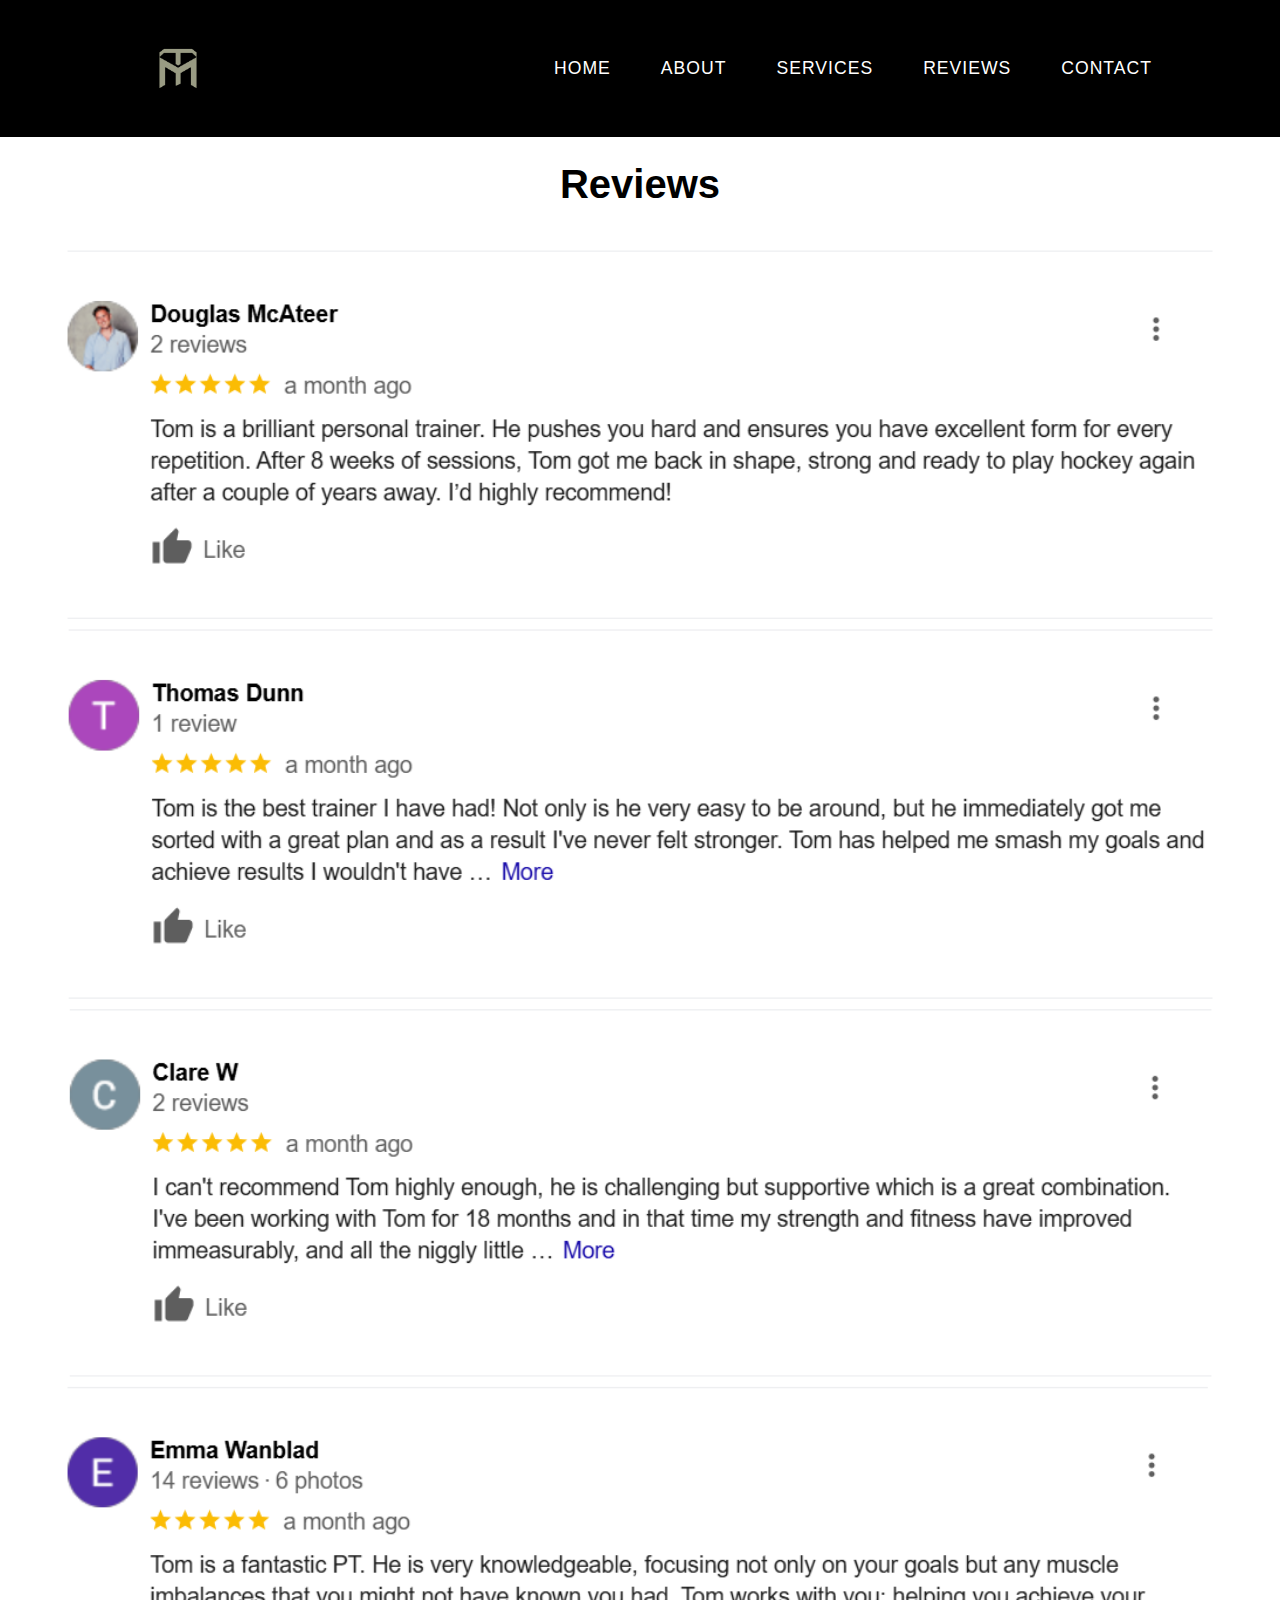
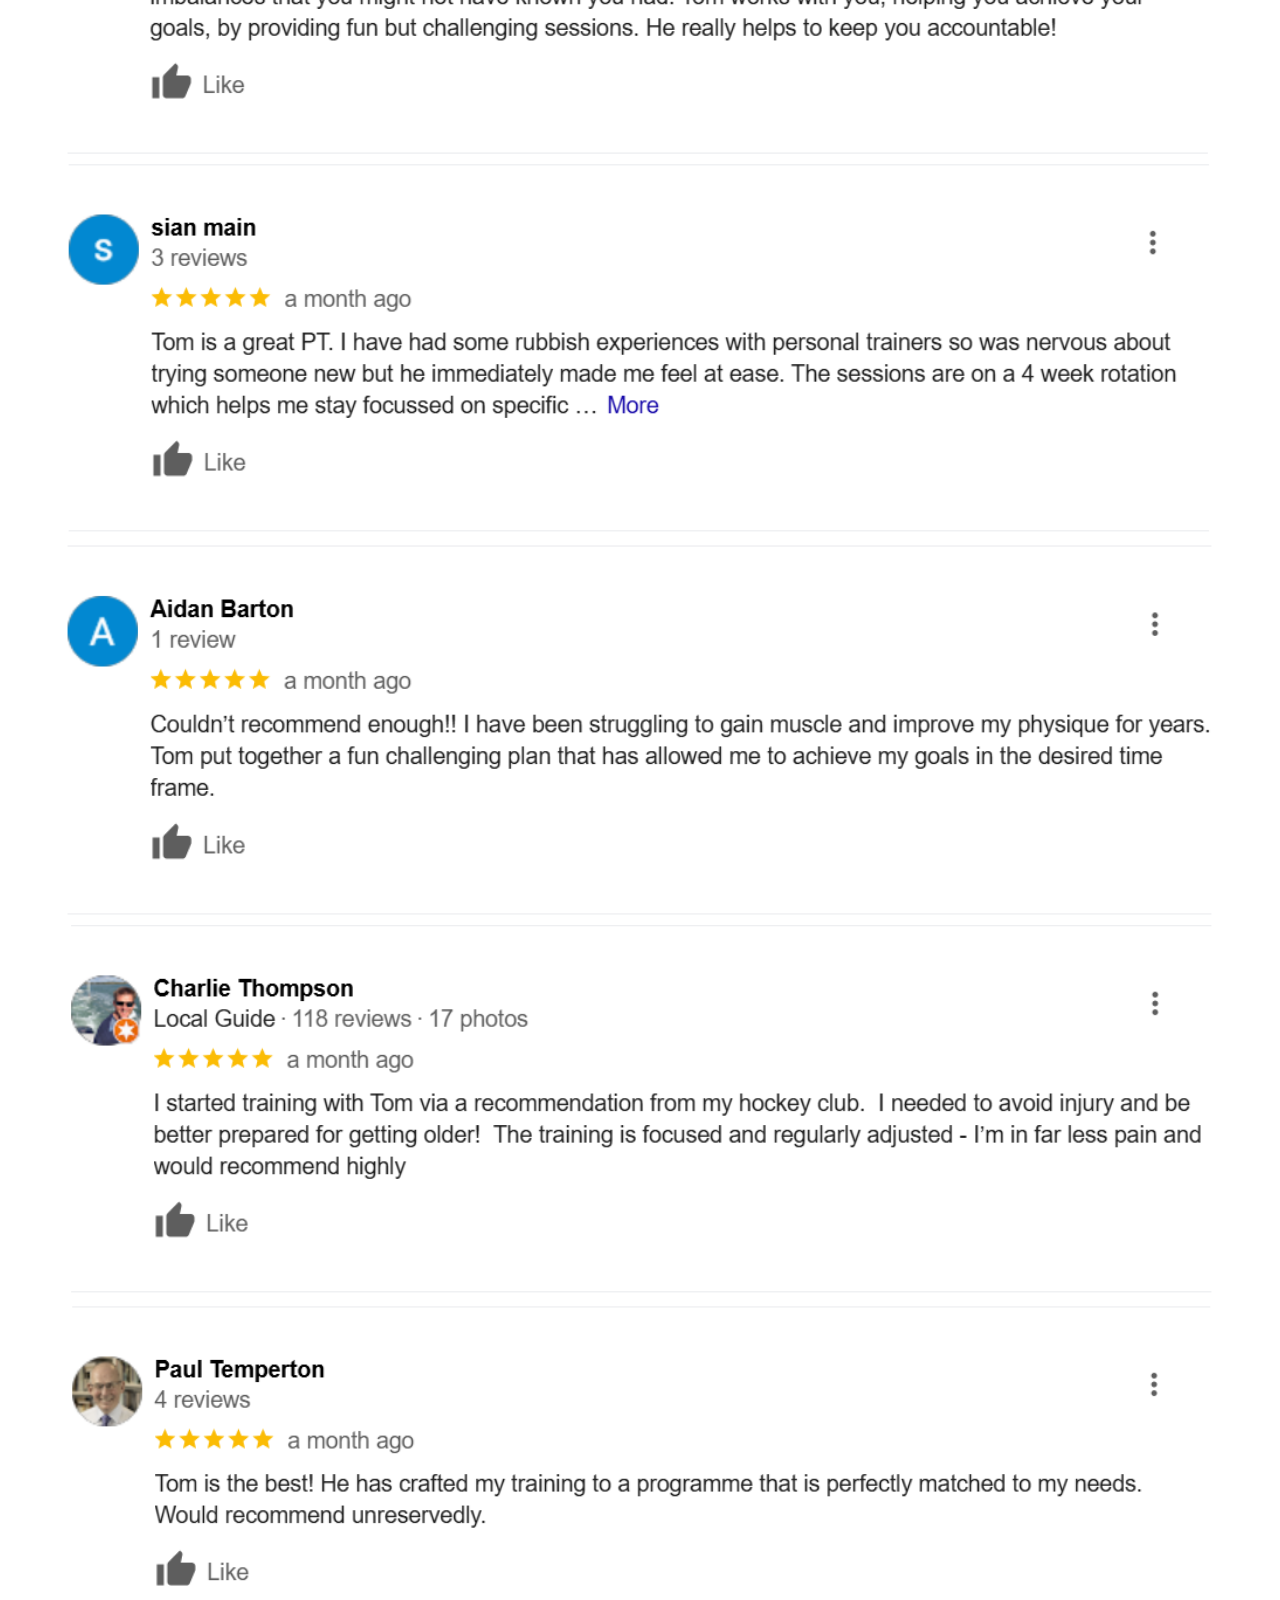
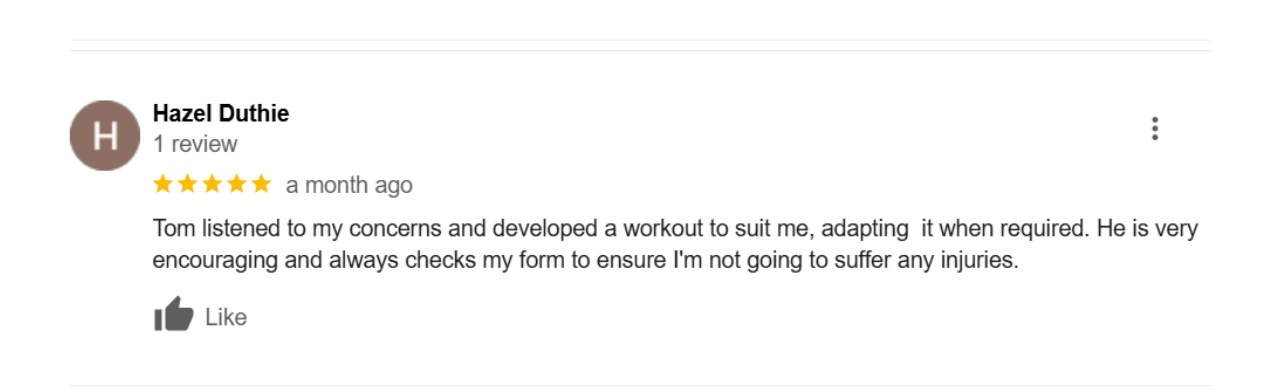
<file: review.html>
<html>
<head>
  <meta charset="UTF-8">
  <meta name="viewport" content="width=device-width, initial-scale=1.0">
  <meta name="description" content="Transform your fitness journey with personalized coaching.">
  <title>Tom Mac PT</title>
  <link rel="stylesheet" href="styles.css">
</head>
  <!-- Sticky Navigation -->
  <header id="header">
    <div class="container">
      <a href="index.html">
      <div class="logo">
        <img src="IMG_9828.jpeg" alt="Train with EJ Logo">
      </div>
      </a>
      <nav>
        <div class="menu-icon" id="menu-icon">
          <!-- Hamburger Icon -->
          <span></span>
          <span></span>
          <span></span>
        </div>
        <ul id="nav-links">
          <li><a href="index.html">Home</a></li>
          <li><a href="index.html">About</a></li>
          <li><a href="index.html">Services</a></li>
          <li><a href="review.html">Reviews</a></li>
          <li><a href="index.html">Contact</a></li>
        </ul>
      </nav>
    </div>
  </header>

<body><br><br><br><br><br><br><br><br><br>

<h2 style="color: black;"><center>Reviews</center></h2>
<a href="https://www.google.com/search?q=tom+mac+pt"><img width="100%" class="center" src="Review1.png"></a>
<a href="https://www.google.com/search?q=tom+mac+pt"><img width="100%" class="center" src="Review2.png"></a>
<a href="https://www.google.com/search?q=tom+mac+pt"><img width="100%" class="center" src="Review3.png"></a>
<a href="https://www.google.com/search?q=tom+mac+pt"><img width="100%" class="center" src="Review4.png"></a>
<a href="https://www.google.com/search?q=tom+mac+pt"><img width="100%" class="center" src="Review5.png"></a>
<a href="https://www.google.com/search?q=tom+mac+pt"><img width="100%" class="center" src="Review6.png"></a>
<a href="https://www.google.com/search?q=tom+mac+pt"><img width="100%" class="center" src="Review7.png"></a>
<a href="https://www.google.com/search?q=tom+mac+pt"><img width="100%" class="center" src="Review8.png"></a>
<a href="https://www.google.com/search?q=tom+mac+pt"><img width="100%" class="center" src="Review9.png"></a>
</body>
<style>
	body {
		background-color: white;
	}

.center {
  display: block;
  margin-left: auto;
  margin-right: auto;
  width: 90%;
}
</style>
</html>
</file>
<file: styles.css>
/* General Styles */
* {
  margin: 0;
  padding: 0;
  box-sizing: border-box;
}

body {
  font-family: 'Aptos', sans-serif;
  color: #fff;
  background-color: #404040;
  scroll-behavior: smooth;
}

.container {
  width: 80%;
  margin: 0 auto;
}

a {
  text-decoration: none;
  color: inherit;
}

/* Header (Sticky) */
header {
  position: fixed;
  top: 0;
  left: 0;
  width: 100%;
  background-color: black;
  z-index: 1000;
  padding: 20px 0;
}

header .container {
  display: flex;
  justify-content: space-between;
  align-items: center;
}

header .logo img {
  width: 100px;
}

header nav {
  display: flex;
  justify-content: space-between;
  align-items: center;
}

header nav ul {
  display: flex;
  list-style: none;
}

header nav ul li {
  margin-left: 30px;
}

header nav ul li a {
  color: #fff;
  font-size: 1.1rem;
  text-transform: uppercase;
  letter-spacing: 1px;
}

header nav ul li a:hover {
  color: #ff6600;
}

/* Hamburger Menu */
.menu-icon {
  display: none;
  flex-direction: column;
  gap: 5px;
  cursor: pointer;
}

.menu-icon span {
  width: 25px;
  height: 3px;
  background-color: #fff;
}

/* Mobile Navigation (Dropdown) */
#nav-links {
  display: flex;
  gap: 20px;
}

#nav-links li {
  list-style: none;
}

#nav-links li a {
  color: white;
}

#nav-links {
  display: flex;
}

#nav-links.show {
  display: block;
}

/* Hero Section */
.hero {
  background: url('hero-background.jpg') no-repeat center center/cover;
  height: 100vh;
  display: flex;
  flex-direction: column;
  justify-content: center;
  align-items: center;
  text-align: center;
  background-color: #BFB69C;
}

.hero-image-container {
  width: 100%;
  max-width: 300px; /* Limit the width */
  margin-bottom: 20px; /* Space between image and text */
}

.hero-image {
  width: 100%;
  height: auto;
  border-radius: 10px; /* Optional: Adds rounded corners to the image */
}

/* Hero Content (Text) */
.hero-content h1 {
  font-size: 4rem;
  margin-bottom: 10px;
}

.hero-content p {
  font-size: 1.5rem;
  margin-bottom: 30px;
}

.cta-btn {
  padding: 15px 30px;
  background-color: #989B81;
  color: #fff;
  font-size: 1.2rem;
  text-transform: uppercase;
  border-radius: 5px;
  box-shadow: 0 4px 6px rgba(0, 0, 0, 0.2);
}

.cta-btn:hover {
  background-color: #33322A;
}


/* Other Sections (About, Services, Contact) */
.about-section,
.services-section,
.contact-section {
  padding: 80px 0;
  text-align: center;
  background-color: #848B94;
}

h2 {
  font-size: 2.5rem;
  margin-bottom: 40px;
}

/* Services Section */
.services-section {
  padding: 80px 0;
  background-color: #989B81;
  text-align: center;
}

.services-section h2 {
  font-size: 2.5rem;
  margin-bottom: 40px;
}

.services-grid {
  display: flex;
  justify-content: space-between;
  gap: 20px;
  flex-wrap: wrap; /* Allows the items to wrap into the next row when screen size reduces */
}

.service-card {
  background-color: #222;
  padding: 40px 20px;
  width: 30%; /* Make each card take up 30% of the width */
  border-radius: 10px;
  box-shadow: 0 4px 6px rgba(0, 0, 0, 0.3);
  margin-bottom: 20px;
}

.service-card h3 {
  font-size: 1.6rem;
  margin-bottom: 20px;
}

.service-card p {
  font-size: 1.1rem;
}

/* Mobile Responsiveness */
@media (max-width: 768px) {
  .services-grid {
    display: grid;
    grid-template-columns: 1fr 1fr; /* 2 columns for smaller screens */
    gap: 20px;
  }

  .service-card {
    width: 100%; /* Make each card take up full width in mobile view */
  }
}

@media (max-width: 480px) {
  .services-grid {
    grid-template-columns: 1fr; /* 1

/* Contact Section */
.contact-section {
  padding: 80px 0;
  background-color: #111;
  color: #fff;
  text-align: center;
}

.contact-section h2 {
  font-size: 2.5rem;
  margin-bottom: 40px;
}

/* Contact Box Styling */
.contact-box {
  max-width: 600px;
  width: 100%;
  background-color: #222;
  padding: 30px;
  border-radius: 10px;
  box-shadow: 0 4px 10px rgba(0, 0, 0, 0.5);
  margin: 0 auto;
}

#contact-form {
  display: flex;
  flex-direction: column;
  gap: 20px;
}

#contact-form label {
  font-size: 1.2rem;
  color: #ff6600; /* Bright color to highlight labels */
  margin-bottom: 5px;
  text-align: left; /* Align labels to the left */
}

#contact-form input,
#contact-form textarea {
  width: 100%;
  padding: 15px;
  border: 2px solid #333;
  border-radius: 5px;
  background-color: #333;
  color: #fff;
  font-size: 1rem;
}

#contact-form input:focus,
#contact-form textarea:focus {
  border-color: #ff6600;
  outline: none;
}

#contact-form button {
  padding: 15px 30px;
  background-color: #ff6600;
  color: #fff;
  font-size: 1.1rem;
  text-transform: uppercase;
  border: none;
  border-radius: 5px;
  cursor: pointer;
  transition: background-color 0.3s ease;
}

#contact-form button:hover {
  background-color: #e65c00;
}

/* Responsiveness for mobile devices */
@media (max-width: 768px) {
  .contact-box {
    padding: 20px;
  }

  #contact-form input,
  #contact-form textarea {
    padding: 12px;
    font-size: 0.95rem;
  }

  #contact-form button {
    padding: 12px 25px;
    font-size: 1rem;
  }
}

@media (max-width: 480px) {
  .contact-box {
    width: 90%; /* Make form box take more space on smaller screens */
  }

  #contact-form input,
  #contact-form textarea {
    font-size: 1rem;
  }

  #contact-form button {
    padding: 15px 20px;
    font-size: 1rem;
  }
}



footer {
  background-color: #111;
  padding: 20px 0;
  text-align: center;
}

footer p {
  font-size: 1rem;
}
</file>
